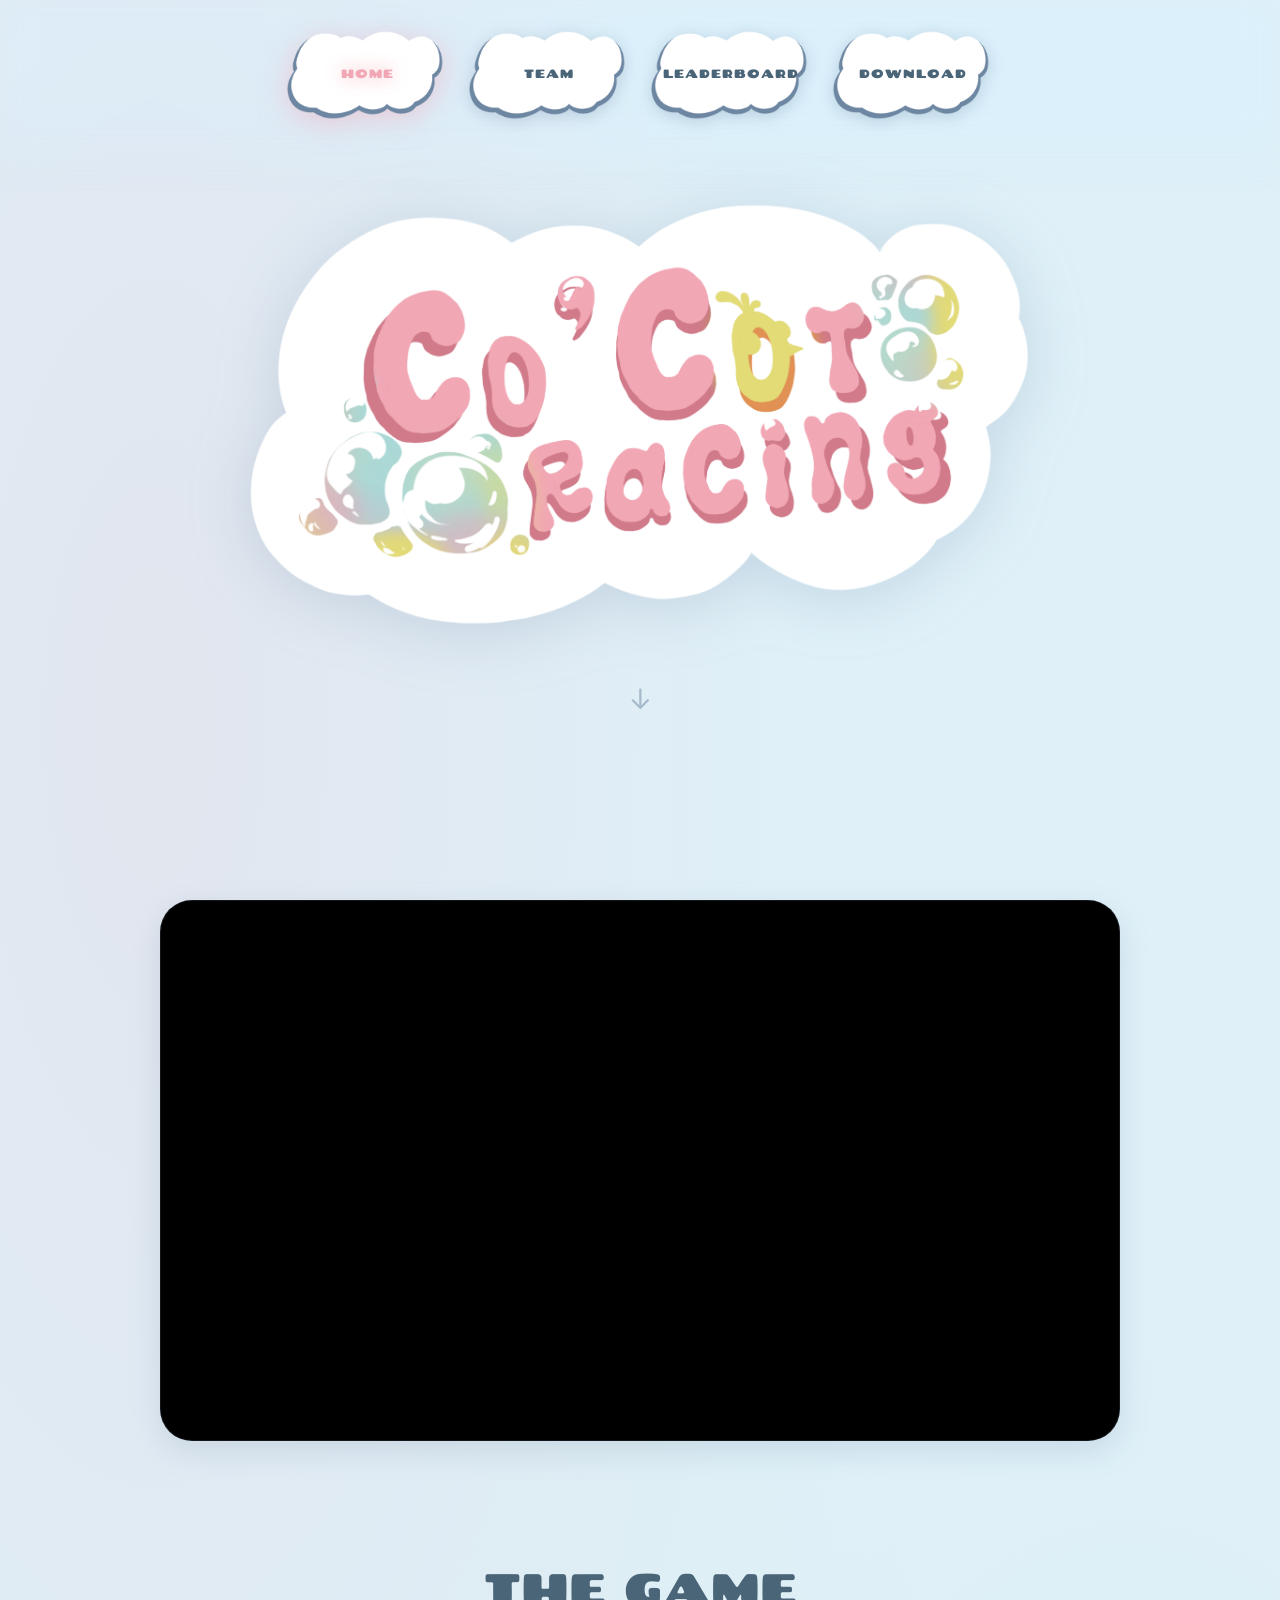
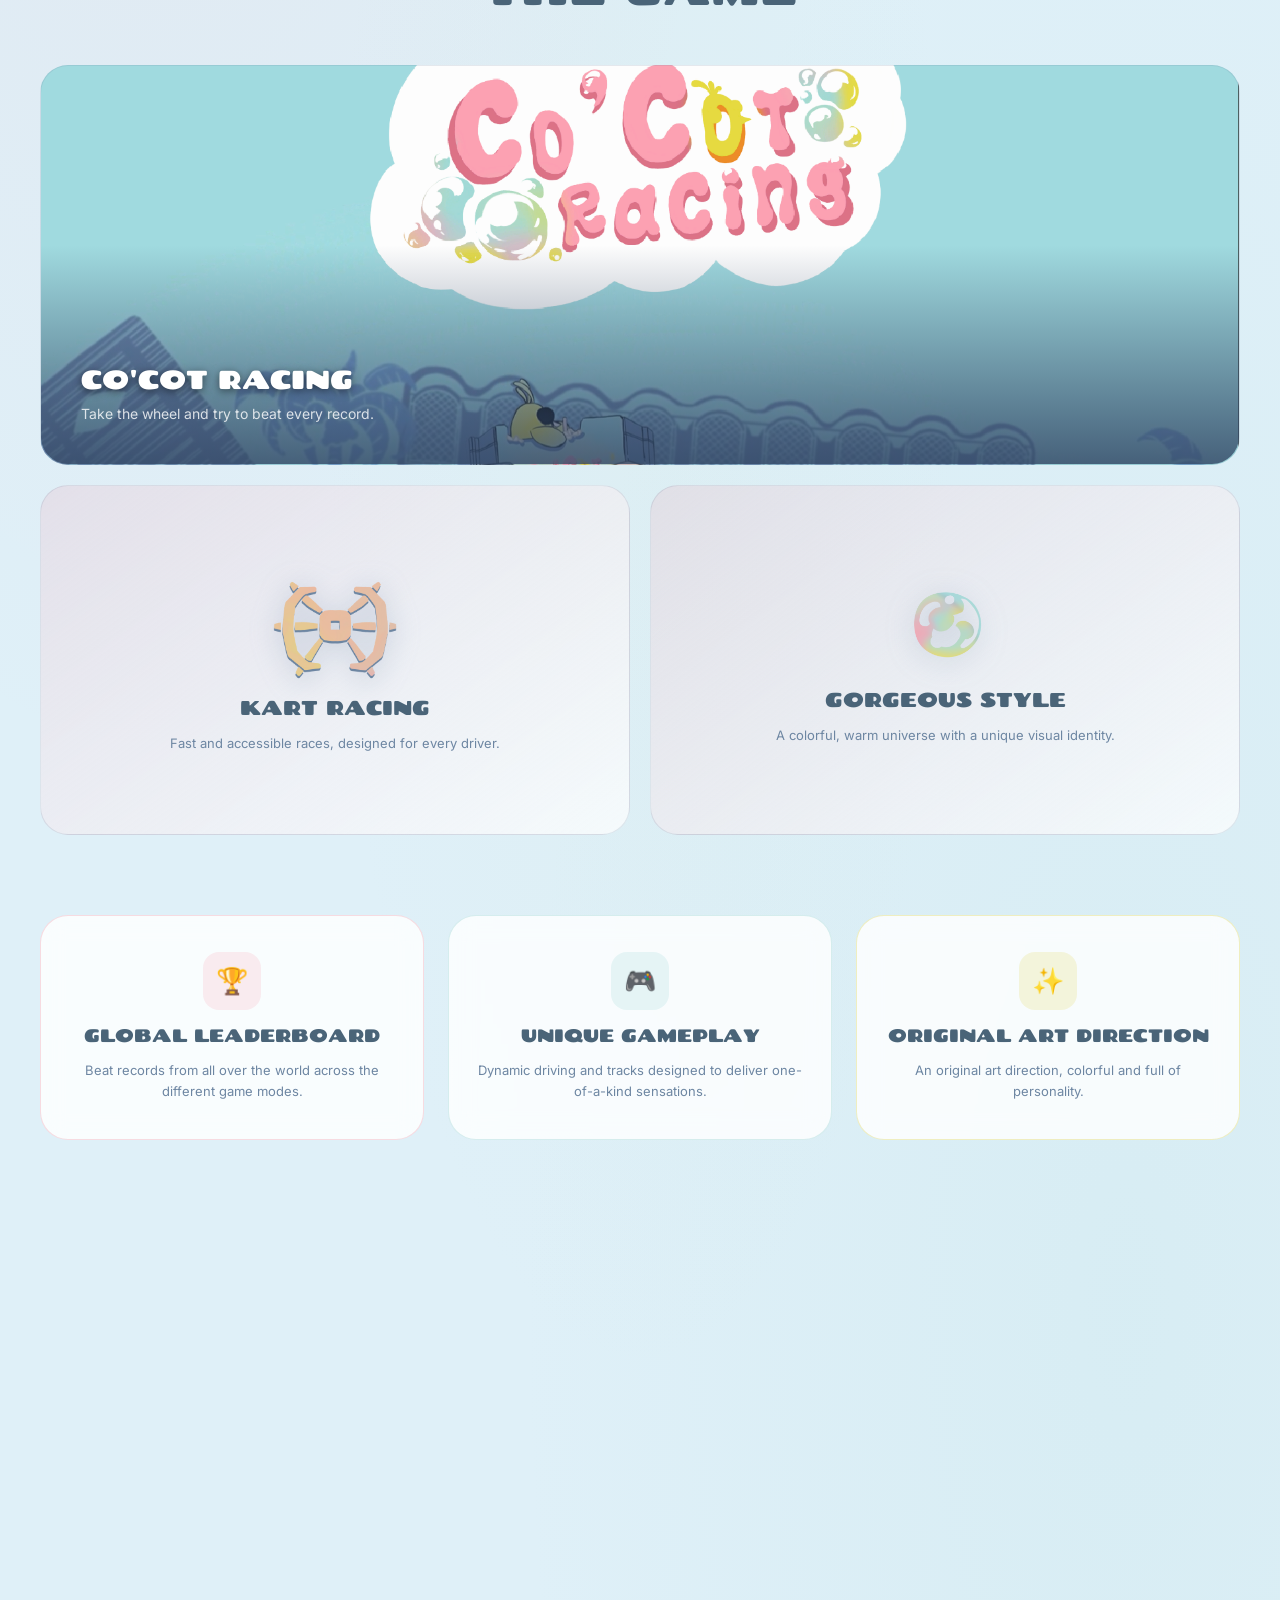
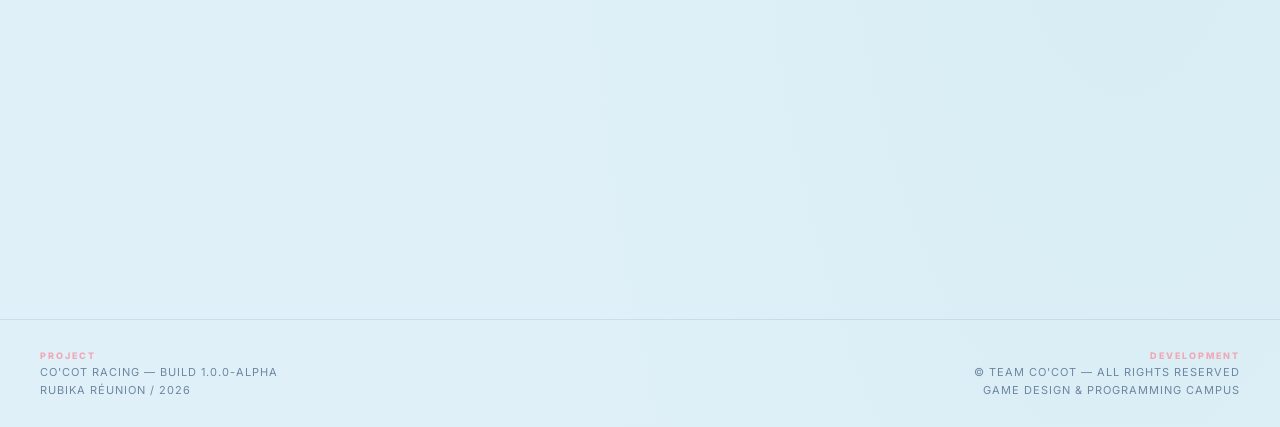
<file: index.html>
<!DOCTYPE html>
<html lang="en">
<head>
    <meta charset="UTF-8">
    <meta name="viewport" content="width=device-width, initial-scale=1.0">
    <title>Home | Co'Cot Racing</title>
    <link rel="stylesheet" href="style.css">
    <link rel="preconnect" href="https://fonts.googleapis.com">
    <link rel="preconnect" href="https://fonts.gstatic.com" crossorigin>
    <link href="https://fonts.googleapis.com/css2?family=Chango&display=block" rel="stylesheet">
    <link href="https://fonts.googleapis.com/css2?family=Inter:wght@400;600;800&display=swap" rel="stylesheet">
</head>
<body>

    <div class="nav-fade"></div>
    <div class="nav-wrapper">
        <nav>
            <a href="index.html" class="active">Home</a>
            <a href="team.html">Team</a>
            <a href="leaderboard.html">Leaderboard</a>
            <a href="download.html">Download</a>
        </nav>
    </div>

    <!-- HERO -->
    <section class="hero-title-centered home-hero">
        <img src="assets/img/Titre_logo.png" class="reveal hero-logo" alt="Co'Cot Racing"
             style="max-width: min(800px, 92vw); filter: drop-shadow(0 8px 30px rgba(109, 134, 162, 0.25)); position: relative; z-index: 1;">
        <div class="reveal hero-scroll-hint" style="margin-top: 48px; animation: bounce 2s infinite; font-size: 28px; color: var(--text-dim); opacity: 0.5; position: relative; z-index: 1;">↓</div>
    </section>

    <div class="page-container home-content" style="max-width: 1400px; margin: auto; padding: 0 40px;">

        <!-- Vidéo -->
        <div class="reveal video-container" style="
            margin: 0 auto 120px auto;
            position: relative;
            width: 80%;
            border-radius: 32px;
            overflow: hidden;
            background: #000;
            box-shadow: var(--shadow-soft);
            border: 1px solid var(--border);">
            <div style="padding-top: 56.25%;">
                <iframe
                    src="https://www.youtube-nocookie.com/embed/Nd4cDEhQKzI?autoplay=0&mute=1&rel=0&modestbranding=1"
                    style="position: absolute; top: 0; left: 0; width: 100%; height: 100%; border: none;"
                    allowfullscreen>
                </iframe>
            </div>
        </div>

        <!-- Galerie -->
        <h2 class="reveal" style="font-size: clamp(30px, 5vw, 44px); text-align: center; margin-bottom: 50px;">
            The Game
        </h2>

        <div class="gallery-grid">
            <div class="reveal gallery-item wide gallery-item-featured" style="background: url('assets/img/écran_titre.png') center center / cover no-repeat; height: 400px;">
                <div class="gallery-overlay" style="position: absolute; inset: 0; background: linear-gradient(to top, rgba(50,70,100,0.82) 0%, transparent 55%); display: flex; align-items: flex-end; padding: 40px;">
                    <div>
                        <h3 style="color: white; font-size: 26px; margin-bottom: 8px; text-shadow: 0 2px 8px rgba(0,0,0,0.5);">Co'Cot Racing</h3>
                        <p style="color: rgba(255,255,255,0.8); font-family: 'Inter', sans-serif; font-size: 14px; line-height: 1.5;">Take the wheel and try to beat every record.</p>
                    </div>
                </div>
            </div>

            <div class="reveal gallery-item" style="background: linear-gradient(145deg, rgba(242,167,181,0.2) 0%, rgba(255,255,255,0.7) 100%); display: flex; flex-direction: column; align-items: center; justify-content: center; gap: 14px; padding: 36px 24px;">
                <img src="assets/img/Volant_menu_ombre.png" style="width: 130px; filter: drop-shadow(0 4px 14px rgba(109,134,162,0.3));" alt="Kart Racing">
                <h3 style="font-size: 20px; color: var(--text);">Kart Racing</h3>
                <p style="font-family: 'Inter', sans-serif; font-size: 13px; color: var(--text-dim); text-align: center; line-height: 1.65;">Fast and accessible races, designed for every driver.</p>
            </div>

            <div class="reveal gallery-item" style="background: linear-gradient(145deg, rgba(242,167,181,0.2) 0%, rgba(255,255,255,0.7) 100%); display: flex; flex-direction: column; align-items: center; justify-content: center; gap: 14px; padding: 36px 24px;">
                <img src="assets/img/Curseur_bubulle.png" style="width: 100px; filter: drop-shadow(0 4px 14px rgba(109,134,162,0.25));" alt="Style Bubbly">
                <h3 style="font-size: 20px; color: var(--text);">Gorgeous Style</h3>
                <p style="font-family: 'Inter', sans-serif; font-size: 13px; color: var(--text-dim); text-align: center; line-height: 1.65;">A colorful, warm universe with a unique visual identity.</p>
            </div>
        </div>

        <!-- Features -->
        <div class="features-row">
            <div class="feature-card reveal" style="border-color: rgba(242,167,181,0.4);">
                <div class="feature-icon" style="background: rgba(242,167,181,0.2); color: #b86070;">🏆</div>
                <h3>Global Leaderboard</h3>
                <p>Beat records from all over the world across the different game modes.</p>
            </div>
            <div class="feature-card reveal" style="border-color: rgba(169,217,217,0.45);">
                <div class="feature-icon" style="background: rgba(169,217,217,0.25); color: #3a7a7a;">🎮</div>
                <h3>Unique Gameplay</h3>
                <p>Dynamic driving and tracks designed to deliver one-of-a-kind sensations.</p>
            </div>
            <div class="feature-card reveal" style="border-color: rgba(227,219,118,0.45);">
                <div class="feature-icon" style="background: rgba(227,219,118,0.25); color: #7a6a10;">✨</div>
                <h3>Original Art Direction</h3>
                <p>An original art direction, colorful and full of personality.</p>
            </div>
        </div>

        <!-- CTA -->
        <section class="home-cta" style="text-align: center; padding: 100px 0 160px;">
            <h2 class="reveal" style="font-size: clamp(34px, 7vw, 58px); margin-bottom: 16px; line-height: 1.15;">
                Ready to become<br><span style="color: var(--accent);">a legend?</span>
            </h2>
            <p class="reveal" style="font-family: 'Inter', sans-serif; color: var(--text-dim); margin-bottom: 52px; font-size: 16px; line-height: 1.6;">
                Download the game, beat the records, become the best driver in Co'Cot Racing.
            </p>
            <div class="reveal home-cta-actions" style="display: flex; gap: 24px; justify-content: center; flex-wrap: wrap; align-items: center;">
                <a href="download.html" class="cta-massive">DOWNLOAD</a>
                <a href="leaderboard.html" class="cta-massive">LEADERBOARD</a>
            </div>
        </section>

    </div>

    <footer class="site-footer">
        <div class="footer-container">
            <div class="footer-block">
                <span class="footer-label">Project</span>
                <span class="footer-text">Co'Cot Racing — Build 1.0.0-Alpha</span>
                <span class="footer-text">Rubika Réunion / 2026</span>
            </div>
            <div class="footer-block footer-block-right" style="text-align: right;">
                <span class="footer-label">Development</span>
                <span class="footer-text">© TEAM CO'COT — All rights reserved</span>
                <span class="footer-text">Game Design & Programming Campus</span>
            </div>
        </div>
    </footer>

    <script>
        const observer = new IntersectionObserver((entries) => {
            entries.forEach(e => { if(e.isIntersecting) e.target.classList.add('active'); });
        }, { threshold: 0.1 });
        document.querySelectorAll('.reveal').forEach(r => observer.observe(r));
    </script>

</body>
</html>
</file>
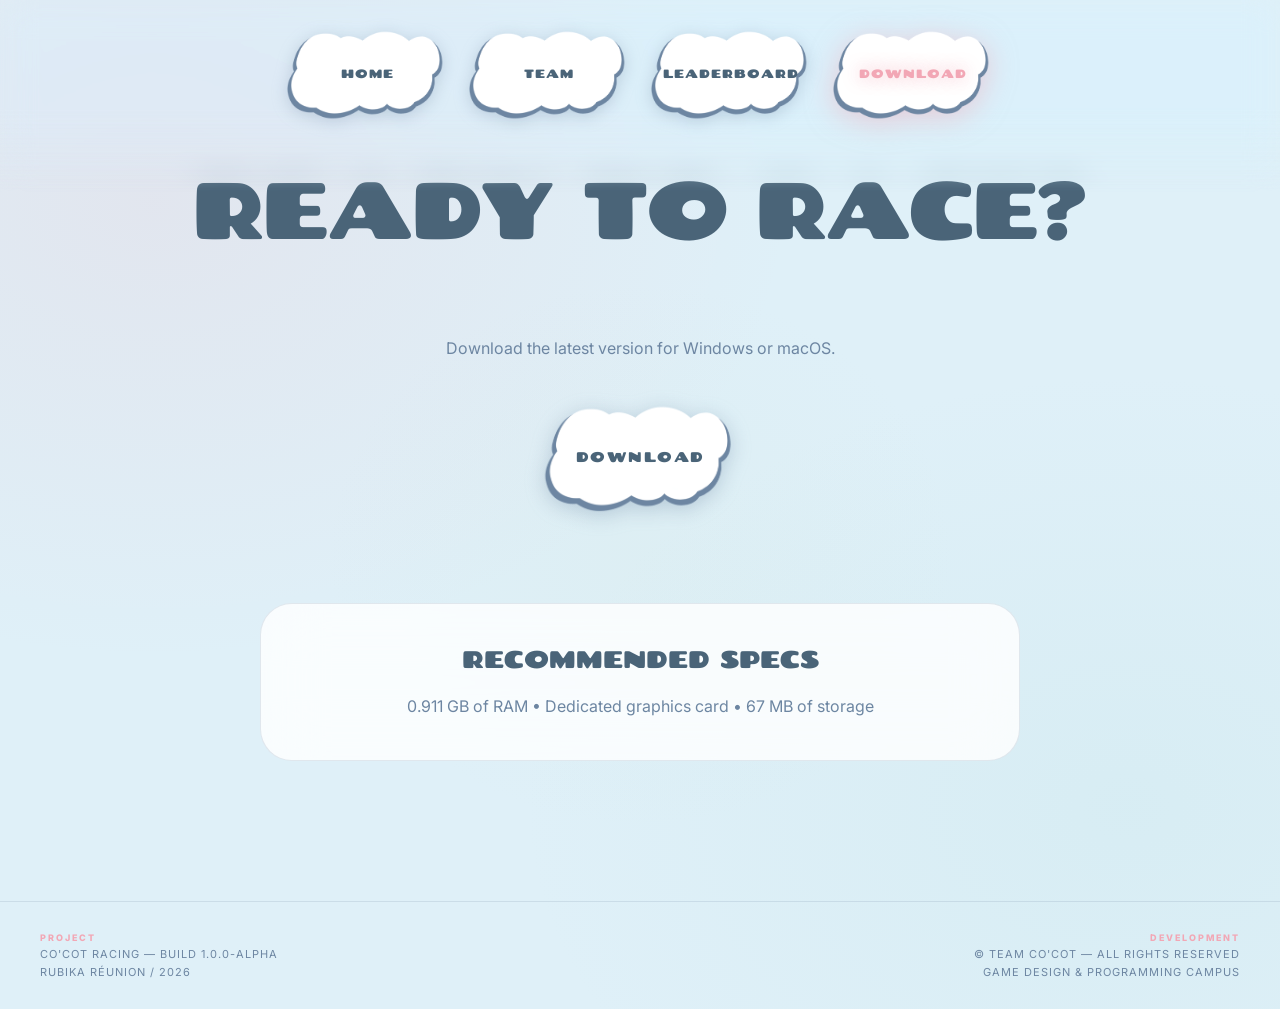
<file: download.html>
<!DOCTYPE html>
<html lang="en">
<head>
    <meta charset="UTF-8">
    <meta name="viewport" content="width=device-width, initial-scale=1.0">
    <title>Download | Co'Cot Racing</title>
    <link rel="stylesheet" href="style.css">
    <link rel="preconnect" href="https://fonts.googleapis.com">
    <link rel="preconnect" href="https://fonts.gstatic.com" crossorigin>
    <link href="https://fonts.googleapis.com/css2?family=Chango&display=block" rel="stylesheet">
    <link href="https://fonts.googleapis.com/css2?family=Inter:wght@400;600;800&display=swap" rel="stylesheet">
</head>
<body>

    <div class="nav-fade"></div>
    <div class="nav-wrapper">
        <nav>
            <a href="index.html">Home</a>
            <a href="team.html">Team</a>
            <a href="leaderboard.html">Leaderboard</a>
            <a href="download.html" class="active">Download</a>
        </nav>
    </div>
    

	<section class="hero-title-centered page-hero download-hero" style="height: 35vh;">
        <h1 class="reveal active" style="font-size: clamp(50px, 8vw, 80px); letter-spacing: -3px;">Ready to race?</h1>
    </section>

    <main class="download-content">
        <section class="download-actions">
            <p class="reveal active">Download the latest version for Windows or macOS.</p>

            <div class="reveal active download-buttons">
                <a href="https://jahmipoulain.itch.io/cocot-racing" class="cta-massive" target="_blank" rel="noopener">Download</a>
            </div>

            <p class="reveal active download-warning">⚠️ Not available on phone — play on PC or Mac.</p>
        </section>

        <div class="download-specs">
            <div class="glass-card">
                <h2>Recommended specs</h2>
                <p>0.911 GB of RAM • Dedicated graphics card • 67 MB of storage</p>
            </div>
        </div>
    </main>
	<footer class="site-footer">
    <div class="footer-container">
        <div class="footer-block">
            <span class="footer-label">Project</span>
            <span class="footer-text">Co'Cot Racing — Build 1.0.0-Alpha</span>
            <span class="footer-text">Rubika Réunion / 2026</span>
        </div>

        <div class="footer-block footer-block-right" style="text-align: right;">
            <span class="footer-label">Development</span>
            <span class="footer-text">© TEAM CO'COT — All rights reserved</span>
            <span class="footer-text">Game Design & Programming Campus</span>
        </div>
    </div>
	</footer>
    <script>
    </script>
</body>
</html>
</file>
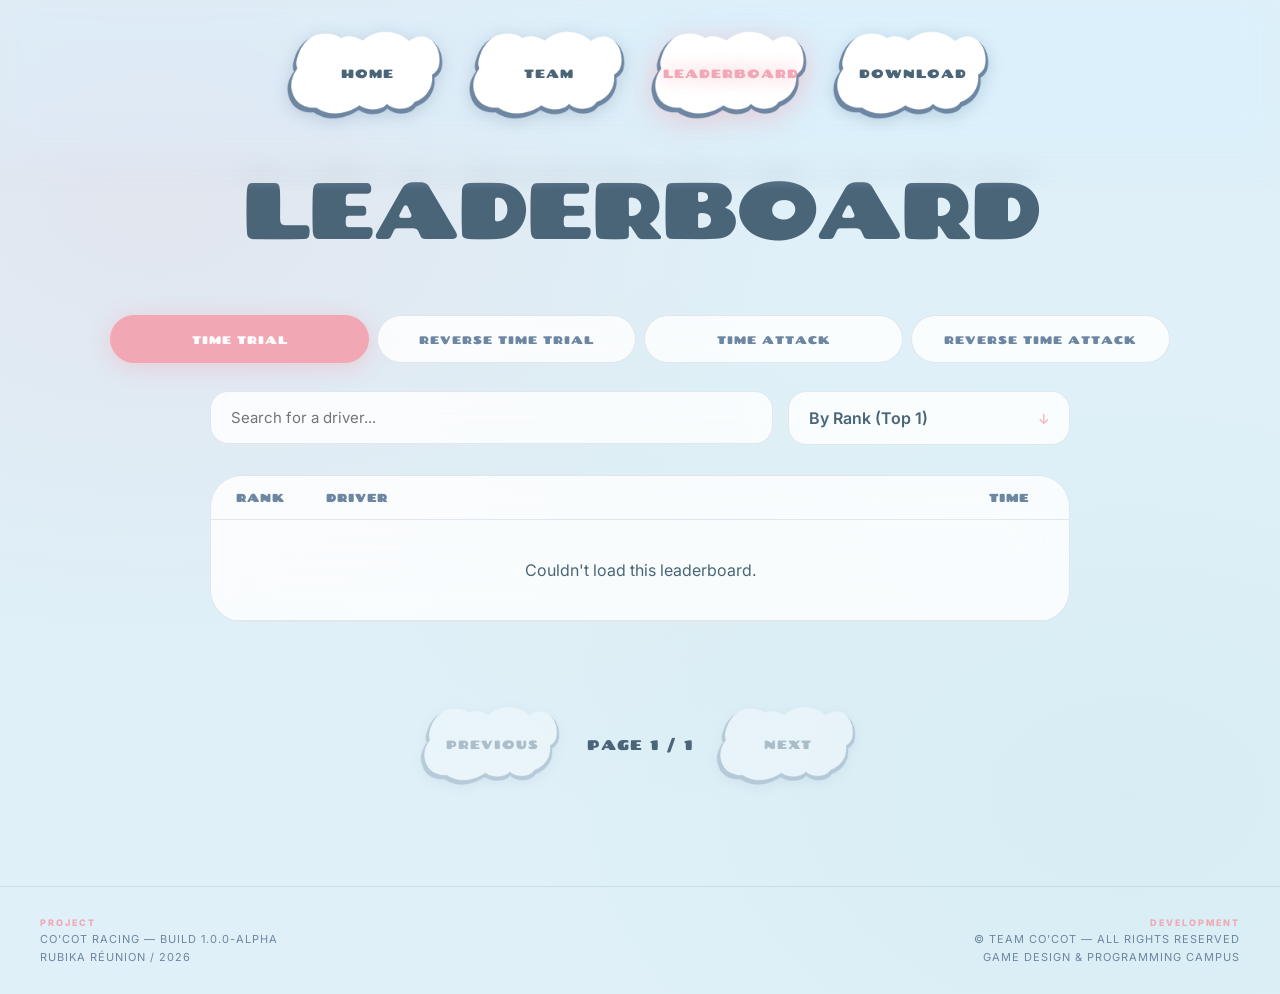
<file: leaderboard.html>
<!DOCTYPE html>
<html lang="en">
<head>
    <meta charset="UTF-8">
    <meta name="viewport" content="width=device-width, initial-scale=1.0">
    <title>Leaderboard | Co'Cot Racing</title>
    <link rel="stylesheet" href="style.css">
    <link rel="preconnect" href="https://fonts.googleapis.com">
    <link rel="preconnect" href="https://fonts.gstatic.com" crossorigin>
    <link href="https://fonts.googleapis.com/css2?family=Chango&display=block" rel="stylesheet">
    <link href="https://fonts.googleapis.com/css2?family=Inter:wght@400;600;800&display=swap" rel="stylesheet">
    <style>
        /* =========================================
           RETOUR DES TRUCS JOLIS (CSS SPECIFIQUE)
           ========================================= */

        /* --- 1. Barre d'action et Recherche Glow --- */
        .action-bar {
            max-width: 900px;
            margin: 0 auto 30px auto;
            display: flex;
            gap: 15px;
            padding: 0 20px;
        }

        .search-wrapper { flex: 2; position: relative; }

        .search-input {
            width: 100%;
            background: var(--card);
            border: 1px solid var(--border);
            padding: 16px 20px;
            border-radius: 18px;
            color: var(--text);
            font-family: 'Inter', sans-serif;
            font-size: 15px;
            backdrop-filter: blur(15px);
            transition: 0.4s cubic-bezier(0.4, 0, 0.2, 1);
            outline: none;
        }

        .search-input:focus {
            border-color: var(--accent);
            box-shadow: 0 0 25px rgba(242, 167, 181, 0.35);
            transform: translateY(-2px);
        }

        /* --- 2. Tri sélecteur style Apple --- */
        .sort-wrapper {
            flex: 1;
            position: relative;
            min-width: 200px;
        }

        /* La petite flèche personnalisée */
        .sort-wrapper::after {
            content: '↓';
            font-size: 14px;
            position: absolute;
            right: 20px;
            top: 50%;
            transform: translateY(-50%);
            color: var(--accent);
            pointer-events: none;
            transition: 0.3s;
        }

        .sort-wrapper:hover::after { transform: translateY(-30%); }

        .sort-select {
            width: 100%;
            appearance: none; /* Cache le style par défaut moche */
            -webkit-appearance: none;
            background: var(--card);
            border: 1px solid var(--border);
            padding: 16px 45px 16px 20px; /* Espace à droite pour la flèche */
            border-radius: 18px;
            color: var(--text);
            font-family: 'Inter', sans-serif;
            font-weight: 600;
            cursor: pointer;
            backdrop-filter: blur(15px);
            outline: none;
            transition: 0.4s cubic-bezier(0.4, 0, 0.2, 1);
        }

        .sort-select:focus, .sort-select:hover {
            border-color: var(--text-dim);
            background: rgba(255, 255, 255, 0.08);
            transform: translateY(-2px);
        }

        .sort-select option {
            background: white;
            color: #4a6478;
            padding: 10px;
        }

        /* --- 3. Médailles Argent et Bronze qui brillent --- */
        /* Note: Gold est déjà dans style.css, on l'exagère ici */
        .rank-badge.gold {
            background: linear-gradient(135deg, #FFD700, #FFA500);
            color: #000;
            box-shadow: 0 4px 15px rgba(255, 215, 0, 0.5), 0 0 10px rgba(255, 215, 0, 0.2);
        }

        .rank-badge.silver {
            background: linear-gradient(135deg, #E0E0E0, #8E8E93);
            color: #000;
            box-shadow: 0 4px 15px rgba(192, 192, 192, 0.5);
        }

        .rank-badge.bronze {
            background: linear-gradient(135deg, #CD7F32, #8C592E);
            color: #fff;
            box-shadow: 0 4px 15px rgba(205, 127, 50, 0.5);
        }

        /* --- 4. Effet Hover sur les lignes du tableau --- */
        tr td { transition: 0.3s cubic-bezier(0.4, 0, 0.2, 1); }

        tr:hover td {
            background: rgba(242, 167, 181, 0.12) !important;
            border-bottom-color: var(--accent);
        }
        
        /* Au lieu d'agrandir toute la ligne et de créer une scrollbar, 
           on décale juste le nom du joueur en douceur ! */
        tr:hover td:nth-child(2) {
            padding-left: 10px; 
        }
        
        /* Petit fix responsive pour la barre d'action */
        @media (max-width: 600px) {
            .action-bar {
                flex-direction: column;
                padding: 0 16px;
            }
            .sort-wrapper { width: 100%; }
        }
    </style>
</head>
<body>
    <div class="nav-fade"></div>
    <div class="nav-wrapper">
        <nav>
            <a href="index.html">Home</a>
            <a href="team.html">Team</a>
            <a href="leaderboard.html" class="active">Leaderboard</a>
            <a href="download.html">Download</a>
        </nav>
    </div>
    

    <section class="hero-title-centered page-hero" style="height: 35vh;">
        <h1 class="reveal active" style="font-size: clamp(50px, 8vw, 80px); letter-spacing: -3px;">Leaderboard</h1>
        <!-- <p class="reveal active" style="color: var(--accent); font-weight: 700; letter-spacing: 5px; text-transform: uppercase; margin-top: 10px;">Elite Team</p> -->
    </section>

    <div class="lb-tabs reveal active">
        <div class="lb-mode-group">
            <button class="lb-tab active" data-board="0">Time Trial</button>
            <button class="lb-tab" data-board="1">Reverse Time Trial</button>
            <button class="lb-tab" data-board="2">Time Attack</button>
            <button class="lb-tab" data-board="3">Reverse Time Attack</button>
        </div>
    </div>

    <div class="action-bar reveal active">
        <div class="search-wrapper">
            <input type="text" id="search-player" class="search-input" placeholder="Search for a driver...">
        </div>
        <div class="sort-wrapper">
            <select id="sort-order" class="sort-select">
                <option value="rank">By Rank (Top 1)</option>
                <option value="name-asc">Name (A-Z)</option>
                <option value="name-desc">Name (Z-A)</option>
            </select>
        </div>
    </div>

    <div class="leaderboard-table-wrap" style="max-width: 900px; margin: auto; padding: 0 20px 50px; display: flex; justify-content: center;">
        <div class="reveal active glass-card">
            <table>
                <thead style="background: rgba(255,255,255,0.02);">
                    <tr style="font-size: 11px; color: var(--text-dim); text-transform: uppercase; letter-spacing: 2px;">
                        <th style="padding-left: 25px; width: 100px;">RANK</th>
                        <th>DRIVER</th>
                        <th style="text-align: right; padding-right: 40px;">TIME</th>
                    </tr>
                </thead>
                <tbody id="table-body">
                    </tbody>
            </table>
        </div>
    </div>
	<div class="pagination reveal active">
        <button id="prev-btn" class="page-btn" onclick="changePage(-1)" disabled>PREVIOUS</button>
        <span id="page-info">PAGE 1</span>
        <button id="next-btn" class="page-btn" onclick="changePage(1)">NEXT</button>
    </div>
	
	<footer class="site-footer">
    <div class="footer-container">
        <div class="footer-block">
            <span class="footer-label">Project</span>
            <span class="footer-text">Co'Cot Racing — Build 1.0.0-Alpha</span>
            <span class="footer-text">Rubika Réunion / 2026</span>
        </div>

        <div class="footer-block footer-block-right" style="text-align: right;">
            <span class="footer-label">Development</span>
            <span class="footer-text">© TEAM CO'COT — All rights reserved</span>
            <span class="footer-text">Game Design & Programming Campus</span>
        </div>
    </div>
	</footer>

    <script>
        // LootLocker IDs of the 4 leaderboards.
        const LEADERBOARDS = [
            { id: 34928, key: "main_race_03", name: "Time Trial" },
            { id: 34929, key: "main_race_04", name: "Reverse Time Trial" },
            { id: 34926, key: "main_race_01", name: "Time Attack" },
            { id: 34927, key: "main_race_02", name: "Reverse Time Attack" },
        ];

        let allPlayers   = [];
        let currentPage  = 1;
        let currentBoard = 0;
        const itemsPerPage = 10;
        let sessionToken   = null;

        function formatChrono(ms) {
            let mins = Math.floor(ms / 60000);
            let secs = Math.floor((ms % 60000) / 1000);
            let mms  = ms % 1000;
            return `${mins.toString().padStart(2,'0')}:${secs.toString().padStart(2,'0')}:${mms.toString().padStart(3,'0')}`;
        }

        function displayPlayers() {
            const body       = document.getElementById('table-body');
            const searchTerm = document.getElementById('search-player').value.toLowerCase();

            let filtered = allPlayers.filter(p => {
                const name = (p.player && p.player.name) ? p.player.name.toLowerCase() : "anonymous";
                return name.includes(searchTerm);
            });

            const sortOrder = document.getElementById('sort-order').value;
            if (sortOrder === "name-asc") {
                filtered.sort((a, b) => (a.player?.name || "").localeCompare(b.player?.name || ""));
            } else if (sortOrder === "name-desc") {
                filtered.sort((a, b) => (b.player?.name || "").localeCompare(a.player?.name || ""));
            } else {
                filtered.sort((a, b) => a.rank - b.rank);
            }

            const totalPages     = Math.ceil(filtered.length / itemsPerPage);
            const paginatedItems = filtered.slice((currentPage - 1) * itemsPerPage, currentPage * itemsPerPage);

            body.innerHTML = '';
            if (paginatedItems.length === 0) {
                body.innerHTML = '<tr><td colspan="3" style="text-align:center; padding: 40px;">No drivers.</td></tr>';
            }

            paginatedItems.forEach((item, index) => {
                const playerName = (item.player && item.player.name) ? item.player.name : "Anonymous";
                const badgeClass = item.rank === 1 ? 'gold' : item.rank === 2 ? 'silver' : item.rank === 3 ? 'bronze' : 'other-rank';
                const row = document.createElement('tr');
                row.className = 'row-animate';
                row.style.animationDelay = `${index * 0.05}s`;
                row.innerHTML = `
                    <td style="padding-left: 25px;"><div class="rank-badge ${badgeClass}">${item.rank}</div></td>
                    <td style="font-weight: 700; color: var(--text);">${playerName}</td>
                    <td style="text-align: right; padding-right: 40px; font-family: monospace; font-weight: 800; color: var(--accent); font-size: 20px;">${formatChrono(item.score)}</td>
                `;
                body.appendChild(row);
            });

            document.getElementById('page-info').innerText = `PAGE ${currentPage} / ${totalPages || 1}`;
            document.getElementById('prev-btn').disabled = currentPage === 1;
            document.getElementById('next-btn').disabled = currentPage >= totalPages;
        }

        function changePage(direction) {
            currentPage += direction;
            displayPlayers();
            window.scrollTo({ top: 200, behavior: 'smooth' });
        }

        async function getSession() {
            if (sessionToken) return sessionToken;
            const auth = await fetch("https://api.lootlocker.io/game/v2/session/guest", {
                method: "POST", headers: { "Content-Type": "application/json" },
                body: JSON.stringify({ game_key: "dev_3c4618fd7ae34068a8891dd75abc4dd1", game_version: "0.1.0.0", development_mode: true })
            }).then(r => r.json());
            if (!auth.session_token) {
                throw new Error(auth.message || "Couldn't open a LootLocker session.");
            }
            sessionToken = auth.session_token;
            return sessionToken;
        }

        async function loadLB() {
            const config = LEADERBOARDS[currentBoard];
            const body   = document.getElementById('table-body');

            if (!config.id) {
                allPlayers = [];
                body.innerHTML = '<tr><td colspan="3" style="text-align:center; padding: 60px; color: var(--text-dim); font-family: Chango, cursive; letter-spacing: 2px; text-transform: uppercase; opacity: 0.6;">Coming soon ✨</td></tr>';
                document.getElementById('page-info').innerText = 'PAGE 1 / 1';
                document.getElementById('prev-btn').disabled = true;
                document.getElementById('next-btn').disabled = true;
                return;
            }

            try {
                const token = await getSession();
                const lb    = await fetch(`https://api.lootlocker.io/game/leaderboards/${config.id}/list?count=100`, {
                    method: "GET", headers: { "x-session-token": token }
                }).then(r => r.json());
                allPlayers  = lb.items || [];
                currentPage = 1;
                displayPlayers();
            } catch(e) {
                console.error(e);
                allPlayers = [];
                body.innerHTML = '<tr><td colspan="3" style="text-align:center; padding: 40px;">Couldn\'t load this leaderboard.</td></tr>';
                document.getElementById('page-info').innerText = 'PAGE 1 / 1';
                document.getElementById('prev-btn').disabled = true;
                document.getElementById('next-btn').disabled = true;
            }
        }

        document.querySelectorAll('.lb-tab').forEach(tab => {
            tab.addEventListener('click', () => {
                document.querySelectorAll('.lb-tab').forEach(t => t.classList.remove('active'));
                tab.classList.add('active');
                currentBoard = parseInt(tab.dataset.board, 10);
                currentPage = 1;
                allPlayers  = [];
                loadLB();
            });
        });

        document.getElementById('search-player').addEventListener('input', () => { currentPage = 1; displayPlayers(); });
        document.getElementById('sort-order').addEventListener('change',   () => { currentPage = 1; displayPlayers(); });
        window.addEventListener('DOMContentLoaded', loadLB);
    </script>
</body>
</html>
</file>
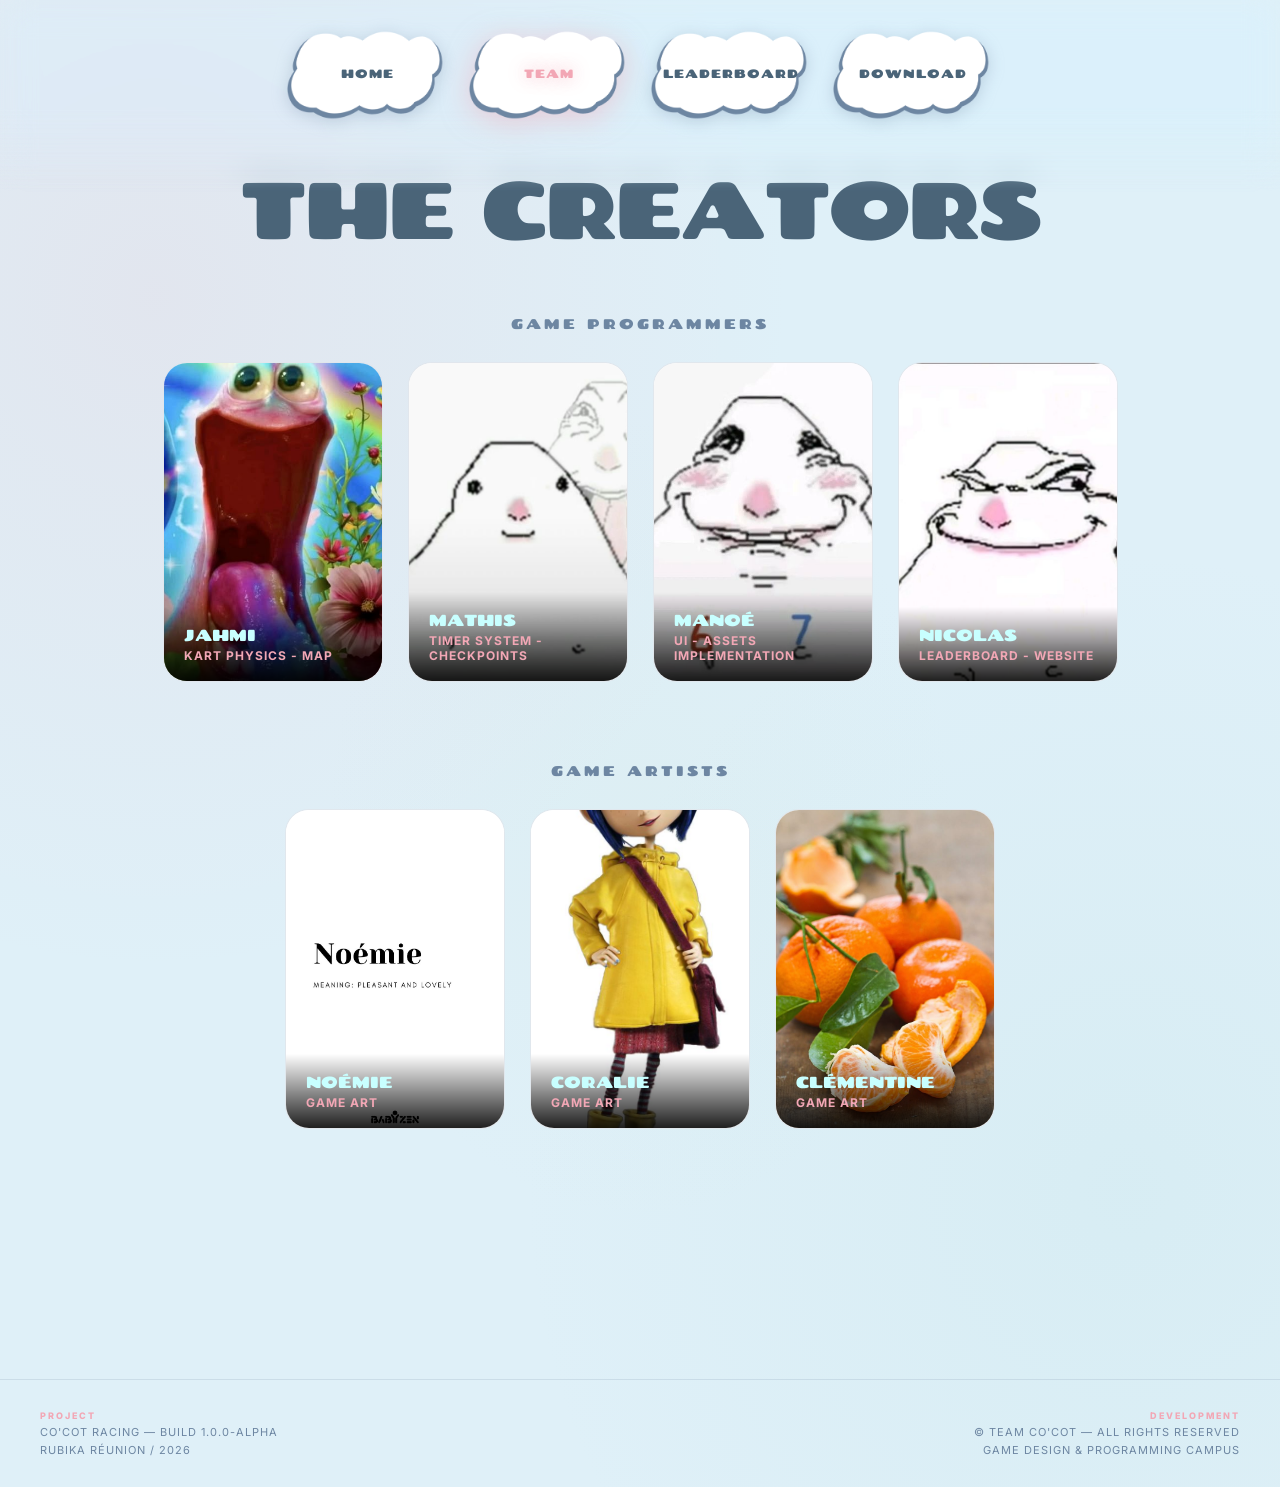
<file: team.html>
<!DOCTYPE html>
<html lang="en">
<head>
    <meta charset="UTF-8">
    <meta name="viewport" content="width=device-width, initial-scale=1.0">
    <title>Team | Co'Cot Racing</title>
    <link rel="stylesheet" href="style.css">
    <link rel="preconnect" href="https://fonts.googleapis.com">
    <link rel="preconnect" href="https://fonts.gstatic.com" crossorigin>
    <link href="https://fonts.googleapis.com/css2?family=Chango&display=block" rel="stylesheet">
    <link href="https://fonts.googleapis.com/css2?family=Inter:wght@400;600;800&display=swap" rel="stylesheet">
    <style>
        /* === TEAM CARDS === */

        .flip-card {
            height: 320px;
            width: 220px;
            perspective: 1000px;
            flex-shrink: 0;
        }

        .flip-card-inner {
            position: relative;
            width: 100%;
            height: 100%;
            transform-style: preserve-3d;
            transition: transform 0.5s cubic-bezier(0.175, 0.885, 0.32, 1.275);
        }

        @media (hover: hover) and (pointer: fine) {
            .flip-card:hover .flip-card-inner {
                transform: rotateY(180deg);
            }
        }

        /* Les deux faces : absolute empilées, même taille */
        .card-front, .card-back {
            position: absolute !important;
            top: 0 !important;
            left: 0 !important;
            width: 100% !important;
            height: 100% !important;
            backface-visibility: hidden;
            -webkit-backface-visibility: hidden;
            border-radius: 24px;
            border: 1px solid var(--border);
            overflow: hidden;
            padding: 0;
        }

        .card-front {
            background: var(--card);
        }

        .card-back {
            background: var(--accent);
            color: #C8FFFFFF;
            transform: rotateY(180deg);
            display: flex;
            flex-direction: column;
            align-items: center;
            justify-content: center;
            padding: 20px;
            text-align: center;
        }

        /* Photo plein format */
        .member-photo {
            position: absolute;
            top: 0; left: 0;
            width: 100%;
            height: 100%;
            border-radius: 0;
            border: none;
            margin: 0;
            background: var(--bg);
            background-size: cover;
            background-position: center;
        }

        /* Overlay texte en bas */
        .card-front-overlay {
            position: absolute;
            bottom: 0; left: 0; right: 0;
            padding: 18px 20px;
            background: linear-gradient(to top, rgba(0,0,0,0.88) 0%, transparent 100%);
            z-index: 1;
        }

        .card-front-overlay h3 { color: #C8FFFFFF; margin-bottom: 4px; font-size: 16px; }
        .card-front-overlay p { color: var(--accent); font-size: 12px; font-weight: 700; letter-spacing: 1px; text-transform: uppercase; }

        /* Grilles flex centrées */
        .team-grid-progs,
        .team-grid-arts {
            display: grid;
            justify-content: center;
            gap: 25px;
        }

        .team-grid-progs { grid-template-columns: repeat(4, 220px); }
        .team-grid-arts { grid-template-columns: repeat(3, 220px); }
        .team-grid-progs { margin-bottom: 80px; }

        @media (max-width: 750px) {
            .team-grid-progs, .team-grid-arts {
                grid-template-columns: repeat(2, minmax(0, 1fr));
                gap: 16px;
            }
            .flip-card {
                width: 100%;
                height: auto;
                aspect-ratio: 11 / 16;
            }
        }

        /* NOUVEAU : Sur les très petits téléphones, on passe à 1 carte par ligne ! */
        @media (max-width: 480px) {
            .flip-card { width: 100%; max-width: 300px; }
            .team-grid-progs, .team-grid-arts {
                grid-template-columns: minmax(0, 300px);
                gap: 18px;
            }
            .team-grid-progs { margin-bottom: 56px; }
        }

        @media (hover: none), (pointer: coarse) {
            .flip-card-inner {
                transform: none !important;
            }

            .card-back {
                display: none;
            }
        }
    </style>
</head>
<body>
    <div class="nav-fade"></div>
    <div class="nav-wrapper">
        <nav>
            <a href="index.html">Home</a>
            <a href="team.html" class="active">Team</a>
            <a href="leaderboard.html">Leaderboard</a>
            <a href="download.html">Download</a>
        </nav>
    </div>
    

    <section class="hero-title-centered page-hero" style="height: 35vh;">
        <h1 class="reveal active" style="font-size: clamp(50px, 8vw, 80px); letter-spacing: -3px;">The Creators</h1>
        <!-- <p class="reveal active" style="color: var(--accent); font-weight: 700; letter-spacing: 5px; text-transform: uppercase; margin-top: 10px;">Elite Team</p> -->
    </section>

    <main class="team-content" style="max-width: 1100px; margin: auto; padding: 0 20px 150px;">


        <h2 class="reveal active" style="margin-bottom: 30px; font-size: 14px; letter-spacing: 3px; color: var(--text-dim); text-align: center;">GAME PROGRAMMERS</h2>
	<div class="team-grid-progs">
		<div class="reveal active flip-card">
			<div class="flip-card-inner">
				<div class="card-front">
					<div class="member-photo" style="background-image: url('assets/img/jahmi.jpg');"></div>
					<div class="card-front-overlay">
						<h3>JAHMI</h3>
						<p>Kart Physics - Map</p>
					</div>
				</div>
				<div class="card-back"><p>Kart Physics & Map</p></div>
			</div>
		</div>
		

		<div class="reveal active flip-card">
			<div class="flip-card-inner">
				<div class="card-front">
					<div class="member-photo" style="background-image: url('assets/img/mathis.jpg');"></div>
					<div class="card-front-overlay">
						<h3>MATHIS</h3>
						<p>Timer System - Checkpoints</p>
					</div>
				</div>
				<div class="card-back"><p>Timer System & Checkpoints</p></div>
			</div>
		</div>

		<div class="reveal active flip-card">
			<div class="flip-card-inner">
				<div class="card-front">
					<div class="member-photo" style="background-image: url('assets/img/manoe.jpg');"></div>
					<div class="card-front-overlay">
						<h3>MANOÉ</h3>
						<p>UI - Assets Implementation</p>
					</div>
				</div>
				<div class="card-back"><p>UI & Assets Implementation</p></div>
			</div>
		</div>

		<div class="reveal active flip-card">
			<div class="flip-card-inner">
				<div class="card-front">
					<div class="member-photo" style="background-image: url('assets/img/nicolas.jpg');"></div>
					<div class="card-front-overlay">
						<h3>NICOLAS</h3>
						<p>Leaderboard - Website</p>
					</div>
				</div>
				<div class="card-back"><p>Leaderboard & Website</p></div>
			</div>
		</div>
	</div>

	<h2 class="reveal active" style="margin-bottom: 30px; font-size: 14px; letter-spacing: 3px; color: var(--text-dim); text-align: center;">GAME ARTISTS</h2>
	
	<div class="team-grid-arts">
		<div class="reveal active flip-card">
			<div class="flip-card-inner">
				<div class="card-front">
					<div class="member-photo" style="background-image: url('assets/img/noemie.jpg');"></div>
					<div class="card-front-overlay">
						<h3>NOÉMIE</h3>
						<p>Game Art</p>
					</div>
				</div>
				<div class="card-back"><p>Game Art</p></div>
			</div>
		</div>

		<div class="reveal active flip-card">
			<div class="flip-card-inner">
				<div class="card-front">
					<div class="member-photo" style="background-image: url('assets/img/coralie.jpg');"></div>
					<div class="card-front-overlay">
						<h3>CORALIE</h3>
						<p>Game Art</p>
					</div>
				</div>
				<div class="card-back"><p>Game Art</p></div>
			</div>
		</div>

		<div class="reveal active flip-card">
			<div class="flip-card-inner">
				<div class="card-front">
					<div class="member-photo" style="background-image: url('assets/img/clementine.jpg');"></div>
					<div class="card-front-overlay">
						<h3>CLÉMENTINE</h3>
						<p>Game Art</p>
					</div>
				</div>
				<div class="card-back"><p>Game Art</p></div>
			</div>
		</div>
	</div>

    </main>
	<footer class="site-footer">
    <div class="footer-container">
        <div class="footer-block">
            <span class="footer-label">Project</span>
            <span class="footer-text">Co'Cot Racing — Build 1.0.0-Alpha</span>
            <span class="footer-text">Rubika Réunion / 2026</span>
        </div>

        <div class="footer-block footer-block-right" style="text-align: right;">
            <span class="footer-label">Development</span>
            <span class="footer-text">© TEAM CO'COT — All rights reserved</span>
            <span class="footer-text">Game Design & Programming Campus</span>
        </div>
    </div>
	</footer>
    <script>
    </script>
</body>
</html>
</file>
<file: style.css>
:root {
    --bg: #dff0f8;
    --card: rgba(255, 255, 255, 0.82);
    --text: #4a6478;
    --text-dim: #6D86A2;
    --accent: #F2A7B5;
    --secondary: #6D86A2;
    --border: rgba(109, 134, 162, 0.18);
    --shadow-soft: 0 10px 30px rgba(109, 134, 162, 0.2);
    --glow: 0 0 20px rgba(242, 167, 181, 0.3);
}

* { margin: 0; padding: 0; box-sizing: border-box; }
html { -webkit-text-size-adjust: 100%; }
body {
    font-family: 'Inter', sans-serif;
    background: var(--bg);
    background-image:
        radial-gradient(ellipse at 12% 20%, rgba(242,167,181,0.14) 0%, transparent 40%),
        radial-gradient(ellipse at 88% 80%, rgba(169,217,217,0.14) 0%, transparent 38%),
        radial-gradient(ellipse at 50% 55%, rgba(196,218,190,0.08) 0%, transparent 35%);
    color: var(--text);
    overflow-x: hidden;
    min-height: 100vh;
}

img, iframe { display: block; max-width: 100%; }
button, input, select { font: inherit; }
a, button, input, select { -webkit-tap-highlight-color: transparent; }
:focus-visible { outline: 3px solid rgba(242, 167, 181, 0.75); outline-offset: 3px; }

.nav-fade {
    position: fixed;
    top: 0; left: 0; right: 0;
    height: 200px;
    background: rgba(223, 240, 248, 0.26);
    backdrop-filter: blur(16px) saturate(1.4);
    -webkit-backdrop-filter: blur(16px) saturate(1.4);
    mask-image: linear-gradient(to bottom,
        black 0%,
        black 54%,
        transparent 96%
    );
    -webkit-mask-image: linear-gradient(to bottom,
        black 0%,
        black 54%,
        transparent 96%
    );
    z-index: 999;
    pointer-events: none;
}

.nav-wrapper { position: fixed; top: 20px; width: 100%; display: flex; justify-content: center; z-index: 1000; }
nav {
    height: auto;
    min-height: 48px;
    padding: 6px 12px;
    background: transparent;
    backdrop-filter: none;
    border-radius: 0;
    border: none;
    display: flex;
    align-items: center;
    gap: 14px;
}
nav a {
    color: #4a6478;
    text-decoration: none;
    font-family: 'Chango', cursive;
    font-size: 12px;
    text-transform: uppercase;
    letter-spacing: 1px;
    margin: 0;
    padding: 0 16px;
    width: 168px;
    aspect-ratio: 1.778;
    display: flex;
    align-items: center;
    justify-content: center;
    transition: 0.3s cubic-bezier(0.4, 0, 0.2, 1);
    background: url('assets/img/ButtonTexturePluslarge.png') center center / 100% 100% no-repeat;
    filter: drop-shadow(0 3px 8px rgba(109, 134, 162, 0.3));
    flex-shrink: 0;
}
nav a:hover {
    color: var(--accent);
    transform: translateY(-3px);
    filter: drop-shadow(0 6px 14px rgba(109, 134, 162, 0.5));
}
nav a.active {
    color: var(--accent);
    text-shadow: 0 0 18px rgba(242, 167, 181, 0.8);
    filter: drop-shadow(0 5px 14px rgba(242, 167, 181, 0.5));
}


.hero-title-centered { height: 100vh; display: flex; flex-direction: column; justify-content: center; align-items: center; text-align: center; }
.hero-title-centered h1 { margin-top: 48px; }
.page-hero h1 { margin-top: 100px; }
.page-container { width: 100%; }

.gallery-grid { display: grid; grid-template-columns: repeat(2, 1fr); gap: 20px; margin: 50px 0; }
.gallery-item { background: var(--card); border-radius: 28px; height: 350px; border: 1px solid var(--border); overflow: hidden; position: relative; }
.wide { grid-column: span 2; }
.video-container { isolation: isolate; }

.glass-card { background: var(--card); backdrop-filter: blur(30px); border-radius: 32px; border: 1px solid var(--border); overflow: hidden; width: 100%; }

h1, h2, h3 {
    font-family: 'Chango', cursive;
    font-weight: 400;
    text-transform: uppercase;
    overflow-wrap: normal;
    word-break: keep-all;
    hyphens: none;
    text-wrap: balance;
}
th { font-family: 'Chango', cursive; letter-spacing: 1px; text-transform: uppercase; }
#page-info { font-family: 'Chango', cursive; text-transform: uppercase; color: var(--text); font-size: 13px; font-weight: 400; }


/* --- FEATURE CARDS --- */
.features-row {
    display: grid;
    grid-template-columns: repeat(3, 1fr);
    gap: 24px;
    margin: 80px 0 60px;
}
.feature-card {
    background: var(--card);
    border-radius: 28px;
    border: 1.5px solid var(--border);
    padding: 36px 28px;
    display: flex;
    flex-direction: column;
    align-items: center;
    text-align: center;
    gap: 14px;
    backdrop-filter: blur(12px);
    transition: transform 0.3s, box-shadow 0.3s;
}
.feature-card:hover { transform: translateY(-6px); box-shadow: 0 18px 40px rgba(109, 134, 162, 0.18); }
.feature-icon {
    width: 58px;
    height: 58px;
    border-radius: 16px;
    display: flex;
    align-items: center;
    justify-content: center;
    font-size: 26px;
    flex-shrink: 0;
}
.feature-card h3 { font-size: 18px; color: var(--text); }
.feature-card p { font-family: 'Inter', sans-serif; font-size: 13px; color: var(--text-dim); line-height: 1.65; }

.reveal { opacity: 0; transform: translateY(30px); transition: 0.8s; }
.reveal.active { opacity: 1; transform: translateY(0); }

@keyframes bounce {
    0%, 100% { transform: translateY(0); }
    50% { transform: translateY(12px); }
}

.cta-massive {
    display: inline-flex;
    align-items: center;
    justify-content: center;
    padding: 0 36px;
    min-width: 200px;
    aspect-ratio: 1.778;
    font-family: 'Chango', cursive;
    font-size: 14px;
    text-transform: uppercase;
    letter-spacing: 1.5px;
    color: #4a6478;
    background: url('assets/img/ButtonTexturePluslarge.png') center center / 100% 100% no-repeat;
    text-decoration: none;
    transition: 0.3s;
    filter: drop-shadow(0 4px 10px rgba(109, 134, 162, 0.35));
}
.cta-massive:hover { transform: scale(1.05) translateY(-3px); filter: drop-shadow(0 8px 20px rgba(109, 134, 162, 0.55)); }

/* --- DOWNLOAD PAGE --- */
.download-content {
    width: min(800px, 100%);
    margin: 0 auto;
    padding: 20px 20px 40px;
}

.download-actions {
    text-align: center;
}

.download-actions > p {
    color: var(--text-dim);
    line-height: 1.7;
}

.download-buttons {
    margin-top: 38px;
    display: flex;
    gap: 20px;
    flex-wrap: wrap;
    justify-content: center;
}

.download-warning {
    display: none; /* caché par défaut, affiché uniquement sur mobile/tactile */
    margin-top: 28px;
    font-size: 15px;
    opacity: 0.7;
    text-align: center;
}

.download-specs {
    margin-top: 90px;
}

.download-specs .glass-card {
    padding: 40px;
    text-align: center;
}

.download-specs h2 {
    margin-bottom: 20px;
}

.download-specs p {
    color: var(--text-dim);
    line-height: 1.7;
}

/* --- RESPONSIVE / MOBILE --- */
@media (max-width: 768px) {
    .gallery-grid { grid-template-columns: 1fr; }
    .wide { grid-column: span 1; }
    .features-row { grid-template-columns: 1fr; }
}

/* --- LEADERBOARD STYLE --- */
.action-bar { max-width: 900px; margin: 0 auto 30px; display: flex; gap: 15px; padding: 0 20px; }
.search-input { width: 100%; background: var(--card); border: 1px solid var(--border); padding: 12px; border-radius: 12px; color: var(--text); }
.rank-badge { width: 30px; height: 30px; border-radius: 8px; display: flex; align-items: center; justify-content: center; }
.gold { background: #FFD700; color: #000; }
table { width: 100%; border-collapse: collapse; }
td, th { padding: 15px; text-align: left; border-bottom: 1px solid var(--border); }

/* --- PAGINATION STYLE --- */
.pagination {
    display: flex;
    justify-content: center;
    align-items: center;
    gap: 20px;
    margin-top: 30px;
}

.page-btn {
    background: url('assets/img/ButtonTexturePluslarge.png') center center / 100% 100% no-repeat;
    border: none;
    color: #4a6478;
    padding: 0 28px;
    min-width: 150px;
    aspect-ratio: 1.778;
    border-radius: 0;
    cursor: pointer;
    font-family: 'Chango', cursive;
    font-size: 12px;
    text-transform: uppercase;
    letter-spacing: 1px;
    filter: drop-shadow(0 3px 6px rgba(109, 134, 162, 0.3));
    display: inline-flex;
    align-items: center;
    justify-content: center;
    transition: 0.3s;
}

.page-btn:hover:not(:disabled) {
    transform: translateY(-3px) scale(1.03);
    filter: drop-shadow(0 6px 14px rgba(109, 134, 162, 0.5));
}

.page-btn:disabled {
    opacity: 0.35;
    cursor: not-allowed;
}

#page-info {
    font-size: 14px;
    letter-spacing: 1px;
}

/* --- LEADERBOARD TABS --- */
.lb-tabs {
    display: flex;
    justify-content: center;
    align-items: center;
    gap: 16px;
    flex-wrap: wrap;
    max-width: 1100px;
    margin: 0 auto 28px;
    padding: 0 20px;
}
.lb-mode-group {
    display: grid;
    grid-template-columns: repeat(4, minmax(0, 1fr));
    gap: 8px;
    width: 100%;
}
.lb-tab {
    font-family: 'Chango', cursive;
    font-size: 11px;
    text-transform: uppercase;
    letter-spacing: 1px;
    padding: 10px 22px;
    border-radius: 50px;
    border: 1.5px solid var(--border);
    background: var(--card);
    color: var(--text-dim);
    cursor: pointer;
    transition: 0.25s;
    backdrop-filter: blur(10px);
    min-height: 48px;
}
.lb-tab:hover { border-color: var(--accent); color: var(--text); transform: translateY(-2px); }
.lb-tab.active {
    background: var(--accent);
    border-color: var(--accent);
    color: white;
    filter: drop-shadow(0 4px 12px rgba(242, 167, 181, 0.45));
}
.lb-toggle {
    font-family: 'Chango', cursive;
    font-size: 11px;
    text-transform: uppercase;
    letter-spacing: 1px;
    padding: 10px 22px;
    border-radius: 50px;
    border: 1.5px solid var(--secondary);
    background: transparent;
    color: var(--secondary);
    cursor: pointer;
    transition: 0.25s;
}
.lb-toggle:hover { transform: translateY(-2px); }
.lb-toggle.active {
    background: var(--secondary);
    color: white;
    filter: drop-shadow(0 4px 12px rgba(109, 134, 162, 0.45));
}

/* --- ANIMATION ONE-BY-ONE --- */
@keyframes slideInRow {
    from { opacity: 0; transform: translateX(-10px); }
    to { opacity: 1; transform: translateX(0); }
}

.row-animate {
    animation: slideInRow 0.4s ease forwards;
    opacity: 0; /* Caché au début */
}

/* --- FOOTER --- */
.site-footer {
    margin-top: 100px; /* Espace avec le reste */
    padding: 30px 40px;
    border-top: 1px solid var(--border);
    opacity: 1;
}

.footer-container {
    display: flex;
    justify-content: space-between;
    align-items: flex-end;
    max-width: 100%;
    font-family: 'Inter', sans-serif;
}

.footer-block {
    display: flex;
    flex-direction: column;
    gap: 4px;
}

.footer-label {
    font-size: 9px;
    font-weight: 800;
    letter-spacing: 2px;
    color: var(--accent); /* Petite touche de rouge */
    text-transform: uppercase;
}

.footer-text {
    font-size: 11px;
    color: var(--text-dim);
    text-transform: uppercase;
    letter-spacing: 1px;
}

@media (max-width: 700px) {
    .footer-container { flex-direction: column; gap: 20px; align-items: flex-start; }
}

@media (max-width: 600px) {
    .site-footer {
        flex-direction: column;
        gap: 10px;
        text-align: center;
        padding: 40px 20px 20px;
    }
}

/* =========================================
   RESPONSIVE MOBILE
   ========================================= */

.glass-card {
    max-width: 100%;
}

@media (max-width: 900px) {
    .lb-mode-group {
        grid-template-columns: repeat(2, minmax(0, 1fr));
    }
}

@media (max-width: 768px) {
    .nav-fade {
        height: 190px;
        background: rgba(223, 240, 248, 0.7);
    }

    .nav-wrapper {
        top: max(8px, env(safe-area-inset-top));
        padding: 0 8px;
    }

    nav {
        width: min(calc(100% - 16px), 400px);
        display: grid;
        grid-template-columns: repeat(2, minmax(0, 1fr));
        gap: 3px 6px;
        padding: 7px;
        border: 1px solid rgba(255, 255, 255, 0.55);
        border-radius: 22px;
        background: rgba(255, 255, 255, 0.26);
        box-shadow: 0 10px 30px rgba(109, 134, 162, 0.12);
        backdrop-filter: blur(18px) saturate(1.25);
        -webkit-backdrop-filter: blur(18px) saturate(1.25);
    }

    nav a {
        width: 100%;
        height: auto;
        aspect-ratio: 2.5;
        padding: 0 8px;
        font-size: 9px;
        letter-spacing: 0.35px;
    }

    nav a:hover {
        transform: none;
    }

    nav a:active {
        transform: scale(0.97);
    }

    .hero-title-centered.home-hero {
        min-height: 100vh;
        height: auto;
        padding: 130px 18px 60px;
    }

    @supports (min-height: 100svh) {
        .hero-title-centered.home-hero {
            min-height: 100svh;
        }
    }

    .hero-logo {
        width: min(92vw, 560px);
    }

    .hero-kicker {
        max-width: 300px;
        font-size: 11px !important;
        letter-spacing: 2.2px !important;
        line-height: 1.8;
    }

    .hero-scroll-hint {
        margin-top: 34px !important;
    }

    .page-hero {
        width: 100%;
        height: auto !important;
        min-height: 280px;
        padding: 138px 18px 48px;
    }

    .page-hero h1 {
        max-width: 100%;
        margin-top: 96px;
        font-size: clamp(30px, 9vw, 54px) !important;
        letter-spacing: -1.5px !important;
        line-height: 1.12;
        overflow-wrap: normal;
        word-break: keep-all;
        hyphens: none;
    }

    .home-content {
        padding-inline: 16px !important;
    }

    .video-container {
        width: 100% !important;
        margin-bottom: 72px !important;
        border-radius: 20px !important;
    }

    .gallery-grid {
        gap: 16px;
        margin: 32px 0 56px;
    }

    .gallery-item {
        height: 270px;
        border-radius: 22px;
    }

    .gallery-item-featured {
        height: 270px !important;
    }

    .gallery-overlay {
        padding: 24px !important;
    }

    .features-row {
        gap: 16px;
        margin: 56px 0 30px;
    }

    .feature-card {
        padding: 28px 22px;
        border-radius: 22px;
    }

    .home-cta {
        padding: 62px 0 82px !important;
    }

    .home-cta h2 {
        font-size: clamp(31px, 10vw, 46px) !important;
    }

    .home-cta p {
        margin-bottom: 36px !important;
        font-size: 15px !important;
    }

    .home-cta-actions {
        gap: 12px !important;
    }

    .cta-massive {
        width: min(100%, 280px);
        min-width: 0;
        min-height: 64px;
        aspect-ratio: 2.7;
        padding: 0 24px;
        font-size: 12px;
    }

    .team-content {
        padding: 0 16px 80px !important;
    }

    .download-content {
        padding: 0 16px 24px;
    }

    .download-actions > p {
        max-width: 330px;
        margin: 0 auto;
    }

    .download-buttons {
        margin-top: 30px;
        gap: 12px;
    }

    .download-specs {
        margin-top: 70px;
    }

    .download-specs .glass-card {
        padding: 30px 22px;
        border-radius: 24px;
    }

    .download-specs h2 {
        font-size: 20px;
        line-height: 1.35;
    }

    .lb-tabs {
        padding: 0 16px;
        margin-bottom: 20px;
    }

    .lb-mode-group {
        gap: 8px;
    }

    .lb-tab {
        min-height: 62px;
        padding: 10px 12px;
        font-size: 9px;
        line-height: 1.45;
    }

    .action-bar {
        padding: 0 16px;
        margin-bottom: 18px;
    }

    .search-input,
    .sort-select {
        min-height: 52px;
        font-size: 16px;
    }

    .leaderboard-table-wrap {
        padding: 0 12px 28px !important;
    }

    .leaderboard-table-wrap .glass-card {
        border-radius: 22px;
        overflow: hidden;
    }

    table {
        min-width: 0;
        table-layout: fixed;
    }

    th, td {
        padding: 13px 8px;
    }

    th:first-child,
    td:first-child {
        width: 62px !important;
        padding-left: 12px !important;
    }

    th:nth-child(2),
    td:nth-child(2) {
        overflow-wrap: anywhere;
    }

    th:nth-child(3),
    td:nth-child(3) {
        width: 116px;
        padding-right: 12px !important;
    }

    thead tr {
        font-size: 9px !important;
        letter-spacing: 0.8px !important;
    }

    tbody td:nth-child(2) {
        font-size: 13px;
    }

    tbody td:nth-child(3) {
        font-size: 14px !important;
        white-space: nowrap;
    }

    tr:hover td:nth-child(2) {
        padding-left: 8px;
    }

    .pagination {
        width: min(100% - 24px, 430px);
        margin: 20px auto 0;
        display: grid;
        grid-template-columns: repeat(2, minmax(0, 1fr));
        gap: 10px;
    }

    .pagination #page-info {
        grid-column: 1 / -1;
        grid-row: 1;
        text-align: center;
        margin-bottom: 4px;
    }

    .page-btn {
        width: 100%;
        min-width: 0;
        min-height: 52px;
        aspect-ratio: 2.4;
        padding: 0 12px;
        font-size: 9px;
    }

    .site-footer {
        margin-top: 72px;
        padding: 28px 20px max(28px, env(safe-area-inset-bottom));
        opacity: 1;
    }

    .footer-container {
        align-items: flex-start;
        gap: 22px;
    }

    .footer-block,
    .footer-block-right {
        width: 100%;
        text-align: left !important;
    }

    .footer-text {
        max-width: 100%;
        line-height: 1.55;
    }
}

@media (max-width: 360px) {
    nav a {
        font-size: 8px;
    }

    .page-hero {
        padding-inline: 12px;
    }

    .lb-tabs {
        padding-inline: 12px;
    }

    .lb-mode-group {
        grid-template-columns: 1fr;
    }

    th:first-child,
    td:first-child {
        width: 54px !important;
        padding-left: 8px !important;
    }

    th:nth-child(3),
    td:nth-child(3) {
        width: 105px;
        padding-right: 8px !important;
    }

    tbody td:nth-child(3) {
        font-size: 13px !important;
    }
}

@media (hover: none), (pointer: coarse) {
    .feature-card:hover,
    .cta-massive:hover,
    .page-btn:hover:not(:disabled),
    .lb-tab:hover {
        transform: none;
    }

    /* Appareil tactile (mobile/tablette) -> on affiche l'avertissement */
    .download-warning {
        display: block;
    }
}

@media (prefers-reduced-motion: reduce) {
    html { scroll-behavior: auto; }
    *, *::before, *::after {
        animation-duration: 0.01ms !important;
        animation-iteration-count: 1 !important;
        transition-duration: 0.01ms !important;
        scroll-behavior: auto !important;
    }

    .reveal {
        opacity: 1;
        transform: none;
    }
}
</file>
